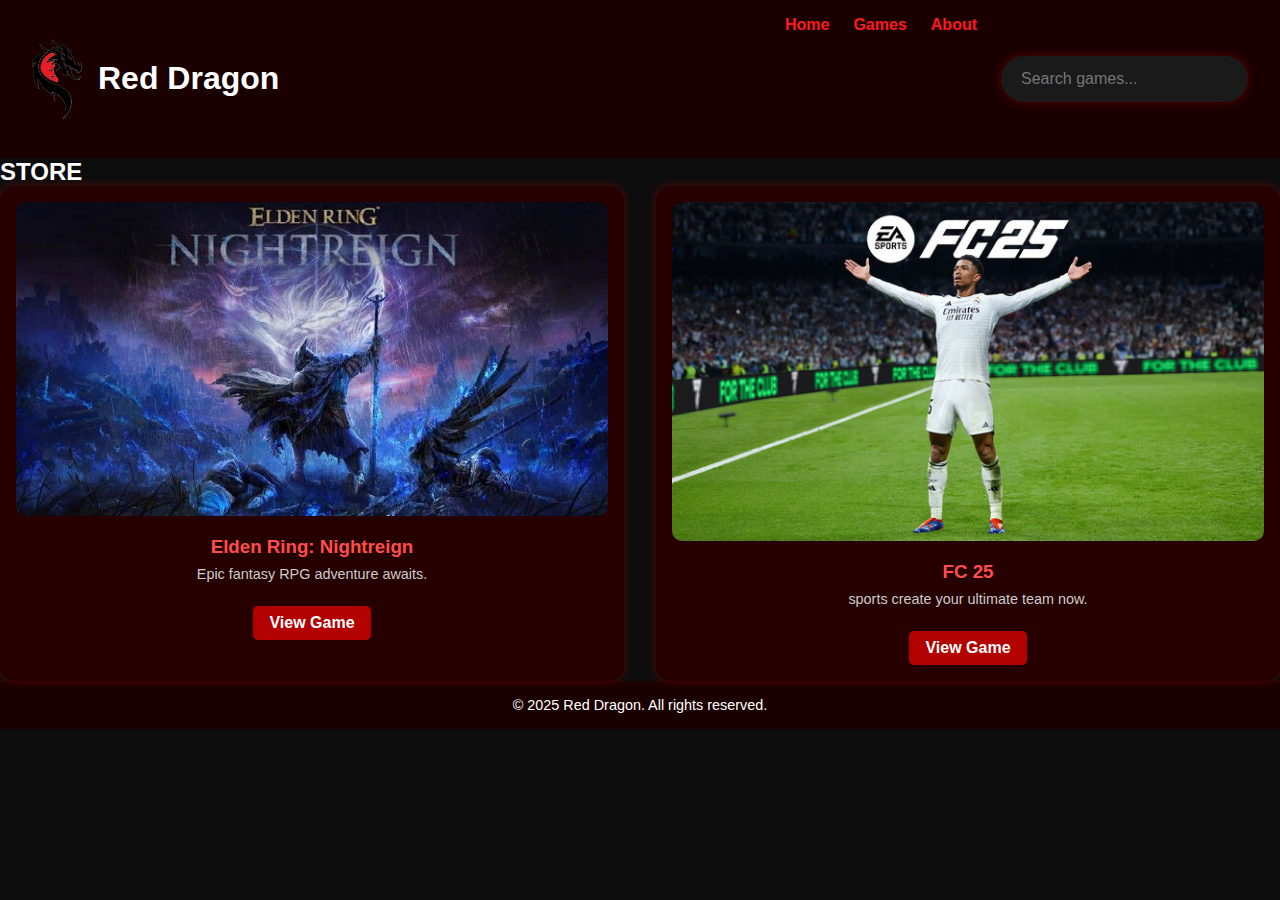
<file: red dragon/index.html>
<!DOCTYPE html>
<html lang="en">
<head>
  <meta charset="UTF-8" />
  <meta name="viewport" content="width=device-width, initial-scale=1.0"/>
  <title>Red Dragon | Free Games for Everyone</title>
  <link rel="stylesheet" href="css/style.css" />

</head>
<body>
  <header>
    <div class="logo">
      <img src="assets/logo.png" alt="Red Dragon Logo">
      <h1>Red Dragon</h1>
    </div>
    <nav>
      <ul>
        <li><a href="index.html">Home</a></li>
        <li><a href="games.html">Games</a></li>
        <li><a href="#">About</a></li>
        <div class="search-wrapper">
  <input type="text" id="searchInput" placeholder="Search games..." autocomplete="off">
  <ul id="searchResults" class="results-dropdown"></ul>
</div>


      </ul>
    </nav>
  </header>
    <h2>STORE</h2>
    <div class="game-list" id="gameList">
      <div class="game-card" data-title="Elden Ring Nightreign">
        <img src="assets/game1.jfif" alt="Elden Ring Nightreign" />
        <h3>Elden Ring: Nightreign</h3>
        <p>Epic fantasy RPG adventure awaits.</p>
        <a href="game-detail.html">View Game</a>
      </div>

      <!-- You can add more game cards like this -->
      <div class="game-card" data-title="fc 25">
        <img src="assets/capsule_616x353.jpg" alt="FC 25" />
        <h3>FC 25</h3>
        <p>sports create your ultimate team now.</p>
        <a href="#">View Game</a>
      </div>
    </div>
  </main>

  <footer>
    <p>© 2025 Red Dragon. All rights reserved.</p>
  </footer>

  <script>
    // Search Filter
    document.getElementById('gameSearch').addEventListener('input', function () {
      const search = this.value.toLowerCase();
      const cards = document.querySelectorAll('.game-card');
      cards.forEach(card => {
        const title = card.getAttribute('data-title').toLowerCase();
        card.style.display = title.includes(search) ? 'block' : 'none';
      });
    });
  </script>

 <script>
  const games = [
    { title: "Elden Ring: Nightreign", link: "downloads/elden-ring.zip" },
    { title: "FC 25", link: "downloads/fc25.zip" },
    { title: "Resident Evil 4 Remake", link: "downloads/resident-evil-4.zip" },
{ title: "Indiana Jones", link: "downloads/indiana-jones.zip" },
{ title: "Detroit: Become Human", link: "downloads/detroit.zip" },
{ title: "Hogwarts Legacy", link: "downloads/hogwarts-legacy.zip" },
{ title: "Cyberpunk 2077", link: "downloads/cyberpunk.zip" },
    // Add more games as needed
  ];

  const searchInput = document.getElementById("searchInput");
  const resultsList = document.getElementById("searchResults");

  searchInput.addEventListener("input", () => {
    const query = searchInput.value.toLowerCase();
    resultsList.innerHTML = "";

    if (query.trim() === "") {
      resultsList.style.display = "none";
      return;
    }

    const filteredGames = games.filter(game =>
      game.title.toLowerCase().includes(query)
    );

    if (filteredGames.length === 0) {
      resultsList.style.display = "none";
      return;
    }

    filteredGames.forEach(game => {
      const li = document.createElement("li");
      li.textContent = game.title;
      li.onclick = () => window.location.href = game.link;
      resultsList.appendChild(li);
    });

    resultsList.style.display = "block";
  });

  document.addEventListener("click", (e) => {
    if (!document.querySelector(".search-wrapper").contains(e.target)) {
      resultsList.style.display = "none";
    }
  });
</script>

</body>
</html>
</file>
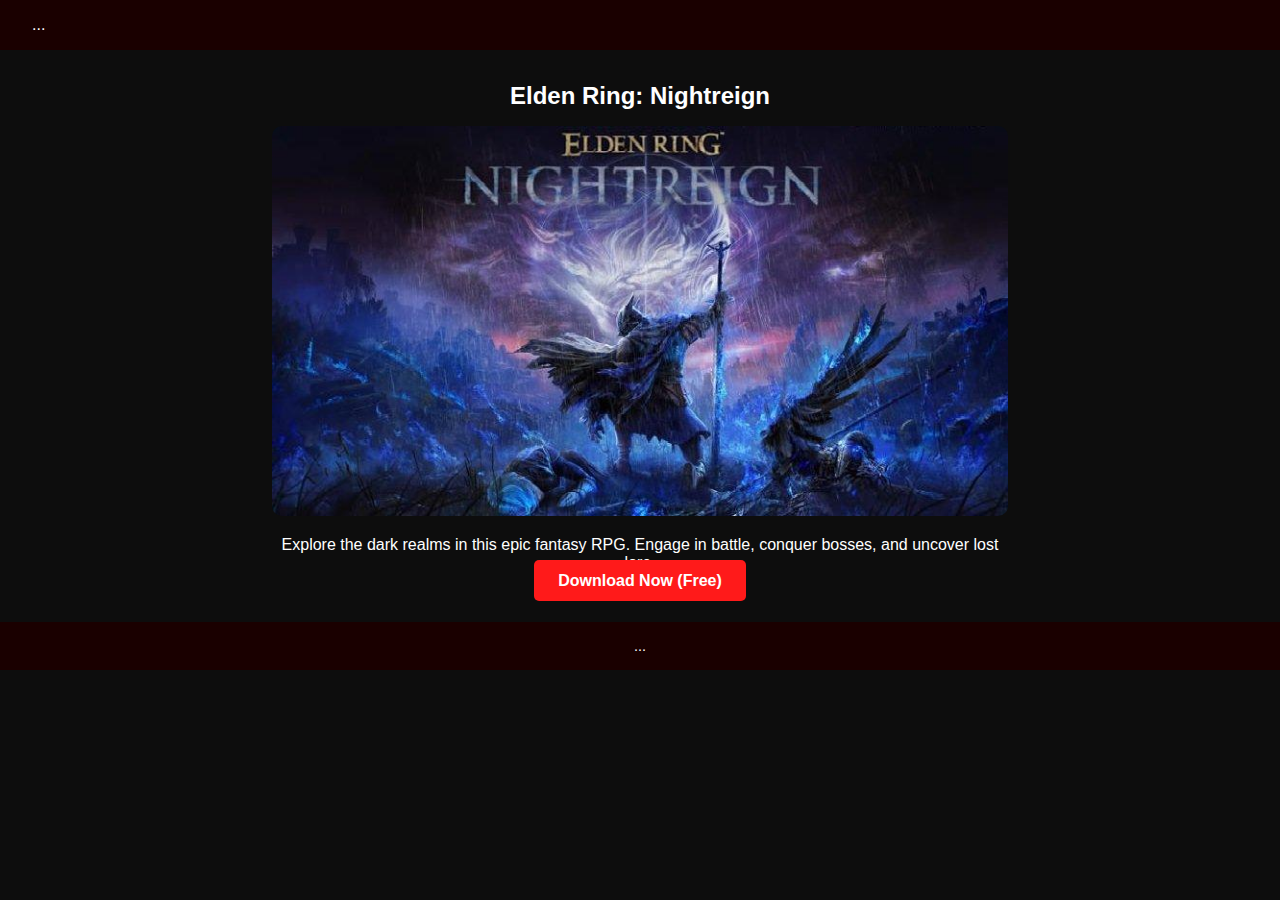
<file: red dragon/gamedetial.html>
<!DOCTYPE html>
<html lang="en">
<head>
  <meta charset="UTF-8" />
  <title>Elden Ring: Nightreign - Red Dragon</title>
  <link rel="stylesheet" href="css/style.css" />
</head>
<body>
  <header> ... </header>

  <main class="game-detail">
    <h2>Elden Ring: Nightreign</h2>
    <img src="assets/game1.jfif" alt="Elden Ring" />
    <p>Explore the dark realms in this epic fantasy RPG. Engage in battle, conquer bosses, and uncover lost lore.</p>
    <a href="#">Download Now (Free)</a>
  </main>

  <footer> ... </footer>
</body>
</html>
</file>
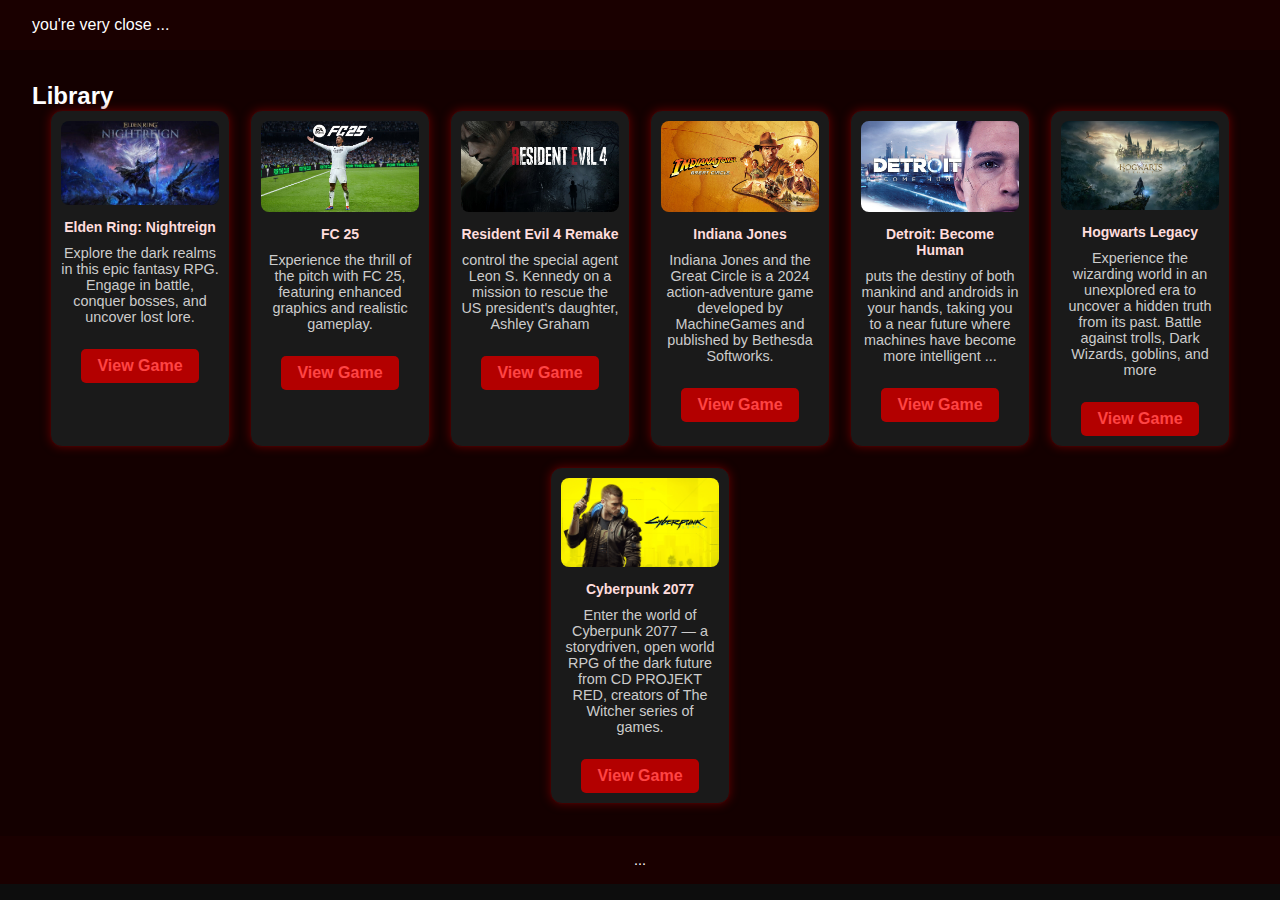
<file: red dragon/games.html>
<!DOCTYPE html>
<html lang="en">
<head>
  <meta charset="UTF-8" />
  <title>Games - Red Dragon</title>
  <link rel="stylesheet" href="css/style.css">
  <style>
    .game-list {
      display: flex;
      flex-wrap: wrap;
      justify-content: center;
      gap: 20px;
    }

    .game-card {
      width: 180px;
      background-color: #1a1a1a;
      border: 1px solid #400000;
      border-radius: 12px;
      overflow: hidden;
      padding: 10px;
      text-align: center;
      box-shadow: 0 0 10px rgba(139, 0, 0, 0.6);
      transition: transform 0.3s ease;
    }

    .game-card:hover {
      transform: scale(1.05);
    }

    .game-card img {
      width: 100%;
      height: auto;
      border-radius: 8px;
    }

    .game-card h3 {
      font-size: 14px;
      color: #ffdddd;
      margin: 10px 0;
    }

    .game-card a {
      color: #ff4444;
      text-decoration: none;
      font-weight: bold;
    }
  </style>
</head>
<body>
  <header> you're very close ... </header>

  <main class="games">
    <h2>Library</h2>
    <div class="game-list">
      <div class="game-card">
        <img src="assets/game1.jfif" alt="Elden Ring: Nightreign" />
        <h3>Elden Ring: Nightreign</h3>
        <p class="game-description">Explore the dark realms in this epic fantasy RPG. Engage in battle, conquer bosses, and uncover lost lore.</p>
         <a href="game-detail.html">View Game</a>
      </div>

      <div class="game-card">
        <img src="assets/capsule_616x353.jpg" alt="FC 25" class="game-image">
        <h3 class="game-title">FC 25</h3>
        <p class="game-description">
          Experience the thrill of the pitch with FC 25, featuring enhanced graphics and realistic gameplay.
        </p>
        <a href="downloads/fc25.zip" class="download-button">View Game</a>
      </div>

      <div class="game-card">
        <img src="assets/residentevil4.jpg" alt="Resident Evil 4 Remake">
        <h3>Resident Evil 4 Remake</h3>
        <p class="game-description">control the special agent Leon S. Kennedy on a mission to rescue the US president's daughter, Ashley Graham </p>
        <a href="downloads/resident-evil-4.zip">View Game</a>
    
      </div>

      <div class="game-card">
        <img src="assets/indana.jpg" alt="Indiana Jones">
        <h3>Indiana Jones</h3>
        <p class="game-description">Indiana Jones and the Great Circle is a 2024 action-adventure game developed by MachineGames and published by Bethesda Softworks.  </p>
        <a href="downloads/indiana-jones.zip">View Game</a>
      </div>

      <div class="game-card">
        <img src="assets/detroid.jpg" alt="Detroit Become Human">
        <h3>Detroit: Become Human</h3>
        <p class="game-description">puts the destiny of both mankind and androids in your hands, taking you to a near future where machines have become more intelligent ...</p>
        <a href="downloads/detroit.zip">View Game</a>
      </div>

      <div class="game-card">
        <img src="assets/hogwartslegacy.jpg" alt="Hogwarts Legacy">
        <h3>Hogwarts Legacy</h3>
        <p class="game-description">Experience the wizarding world in an unexplored era to uncover a hidden truth from its past. Battle against trolls, Dark Wizards, goblins, and more
 </p>
        <a href="downloads/hogwarts-legacy.zip">View Game</a>
      </div>

      <div class="game-card">
        <img src="assets/cyber.png" alt="Cyberpunk 2077">
        <h3>Cyberpunk 2077</h3>
        <p class="game-description">Enter the world of Cyberpunk 2077 — a storydriven, open world RPG of the dark future from CD PROJEKT RED, creators of The Witcher series of games. </p>
        <a href="downloads/cyberpunk.zip">View Game</a>
      </div>
    </div>
  </main>

  <footer> ... </footer>
</body>
</html>
</file>
<file: red dragon/css/style.css>
* {
  margin: 0;
  padding: 0;
  box-sizing: border-box;
}

body {
  font-family: 'Segoe UI', sans-serif;
  background-color: #0d0d0d;
  color: #fff;
}

header {
  display: flex;
  justify-content: space-between;
  align-items: center;
  background-color: #1a0000;
  padding: 1rem 2rem;
}

.logo {
  display: flex;
  align-items: center;
  gap: 1rem;
}

.logo img {
  width: 50px;
}

nav ul {
  list-style: none;
  display: flex;
  gap: 1.5rem;
}

nav a {
  color: #ff1a1a;
  text-decoration: none;
  font-weight: bold;
}

.hero {
  text-align: center;
  padding: 5rem 2rem;
  background-image: linear-gradient(to right, #330000, #1a0000);
}

.hero h2 {
  font-size: 2.5rem;
  margin-bottom: 1rem;
}

.hero .cta {
  margin-top: 2rem;
  display: inline-block;
  background-color: #b30000;
  color: white;
  padding: 0.75rem 1.5rem;
  text-decoration: none;
  border-radius: 5px;
  font-weight: bold;
  transition: 0.3s;
}

.hero .cta:hover {
  background-color: #ff1a1a;
}

footer {
  text-align: center;
  padding: 1rem;
  background-color: #1a0000;
  font-size: 0.9rem;
}
.games {
  padding: 2rem;
  background-color: #140000;
}

.game-list {
  display: grid;
  grid-template-columns: repeat(auto-fit, minmax(250px, 1fr));
  gap: 2rem;
}

.game-card {
  background-color: #260000;
  border-radius: 10px;
  overflow: hidden;
  padding: 1rem;
  text-align: center;
}

.game-card img {
  max-width: 100%;
  border-radius: 5px;
}

.game-card a {
  display: inline-block;
  margin-top: 0.5rem;
  color: #fff;
  background-color: #b30000;
  padding: 0.5rem 1rem;
  text-decoration: none;
  border-radius: 5px;
}
.game-detail {
  padding: 2rem;
  max-width: 800px;
  margin: auto;
  text-align: center;
}

.game-detail img {
  width: 100%;
  margin: 1rem 0;
  border-radius: 10px;
}

.game-detail a {
  background-color: #ff1a1a;
  padding: 0.75rem 1.5rem;
  text-decoration: none;
  color: #fff;
  font-weight: bold;
  border-radius: 5px;
}
/* Search bar */
.search-container {
  text-align: center;
  margin: 2rem 0;
}

.search-container input {
  width: 60%;
  padding: 0.7rem 1rem;
  border-radius: 10px;
  border: none;
  font-size: 1rem;
  background-color: #1a0000;
  color: white;
  outline: none;
}

/* Enhanced game card grid */
.games {
  padding: 2rem;
  background-color: #140000;
}

.game-list {
  display: grid;
  grid-template-columns: repeat(auto-fit, minmax(260px, 1fr));
  gap: 2rem;
}

.game-card {
  background-color: #260000;
  border-radius: 15px;
  overflow: hidden;
  padding: 1rem;
  text-align: center;
  box-shadow: 0 0 10px rgba(255, 0, 0, 0.3);
  transition: transform 0.3s ease, box-shadow 0.3s ease;
}

.game-card:hover {
  transform: translateY(-5px);
  box-shadow: 0 0 20px rgba(255, 0, 0, 0.6);
}

.game-card img {
  width: 100%;
  border-radius: 10px;
}

.game-card h3 {
  color: #ff4d4d;
  margin: 1rem 0 0.5rem;
}

.game-card p {
  font-size: 0.9rem;
  color: #ccc;
  margin-bottom: 1rem;
}

.game-card a {
  display: inline-block;
  background-color: #b30000;
  color: white;
  padding: 0.5rem 1rem;
  text-decoration: none;
  border-radius: 5px;
  font-weight: bold;
  transition: background-color 0.3s ease;
}

.game-card a:hover {
  background-color: #ff1a1a;
}
 
.search-wrapper {
  position: relative;
  width: 100%;
  max-width: 500px;
  margin: 40px auto;
  text-align: center;
}

#searchInput {
  width: 100%;
  padding: 14px 20px;
  border: none;
  border-radius: 30px;
  font-size: 16px;
  background-color: #1a1a1a;
  color: #fff;
  outline: none;
  box-shadow: 0 0 10px rgba(139, 0, 0, 0.6);
  transition: box-shadow 0.3s ease;
}

#searchInput:focus {
  box-shadow: 0 0 15px rgba(255, 0, 0, 0.8);
}

.results-dropdown {
  position: absolute;
  top: 105%;
  left: 0;
  right: 0;
  background-color: #2a0000;
  color: #fff;
  border-radius: 0 0 12px 12px;
  border: 1px solid #5a0000;
  list-style: none;
  padding: 0;
  margin: 0;
  max-height: 250px;
  overflow-y: auto;
  z-index: 999;
  display: none;
  animation: fadeIn 0.3s ease-in-out;
}

.results-dropdown li {
  padding: 12px 16px;
  cursor: pointer;
  transition: background 0.2s;
  border-bottom: 1px solid #400000;
}

.results-dropdown li:hover {
  background-color: #660000;
}

.results-dropdown::-webkit-scrollbar {
  width: 6px;
}
.results-dropdown::-webkit-scrollbar-thumb {
  background-color: #990000;
  border-radius: 3px;
}

@keyframes fadeIn {
  from { opacity: 0; transform: translateY(-5px); }
  to { opacity: 1; transform: translateY(0); }
}
</file>
